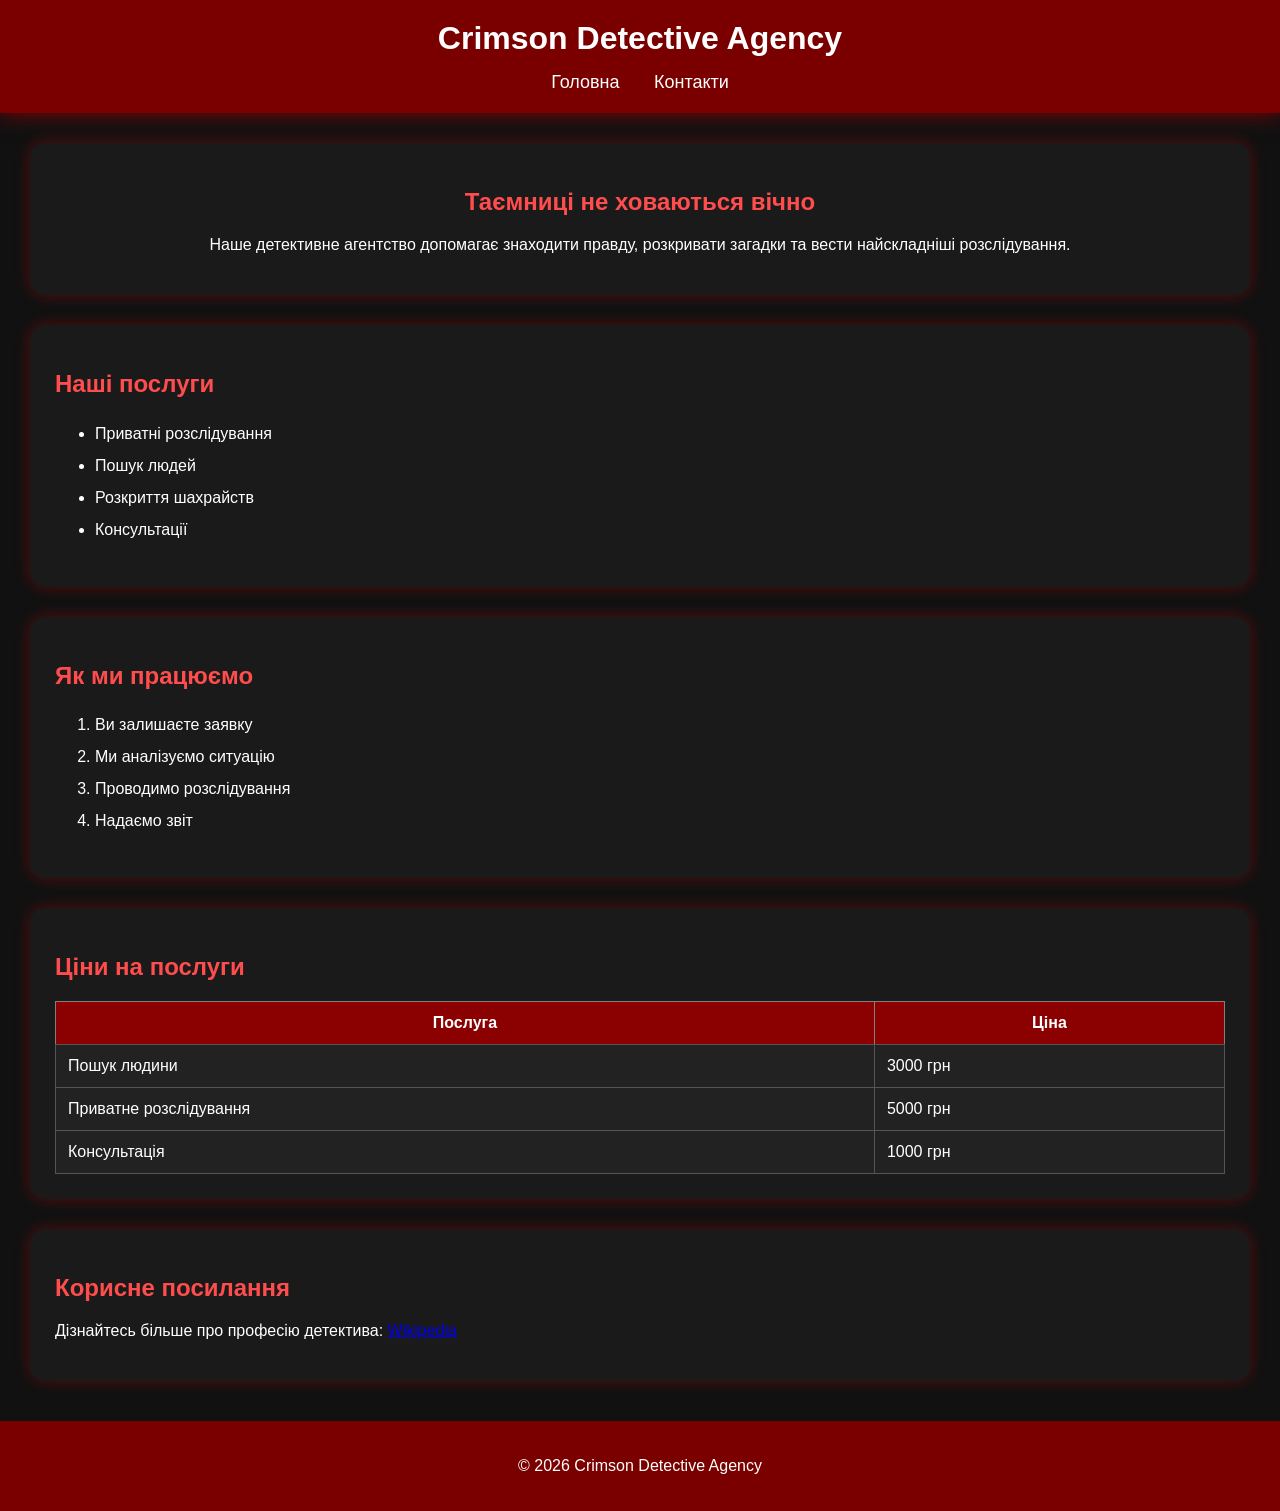
<file: index.html>
<!DOCTYPE html>
<html lang="uk">
<head>
    <meta charset="UTF-8">
    <meta name="viewport" content="width=device-width, initial-scale=1.0">
    <title>Crimson Detective Agency</title>
    <link rel="stylesheet" href="style.css">
</head>
<body>

<header>
    <h1>Crimson Detective Agency</h1>
    <nav>
        <a href="index.html">Головна</a>
        <a href="contacts.html">Контакти</a>
    </nav>
</header>

<section class="hero">
    <h2>Таємниці не ховаються вічно</h2>
    <p>
        Наше детективне агентство допомагає знаходити правду, 
        розкривати загадки та вести найскладніші розслідування.
    </p>
</section>

<section>
    <h2>Наші послуги</h2>

    <ul>
        <li>Приватні розслідування</li>
        <li>Пошук людей</li>
        <li>Розкриття шахрайств</li>
        <li>Консультації</li>
    </ul>
</section>

<section>
    <h2>Як ми працюємо</h2>

    <ol>
        <li>Ви залишаєте заявку</li>
        <li>Ми аналізуємо ситуацію</li>
        <li>Проводимо розслідування</li>
        <li>Надаємо звіт</li>
    </ol>
</section>

<section>
    <h2>Ціни на послуги</h2>

    <table border="1">
        <tr>
            <th>Послуга</th>
            <th>Ціна</th>
        </tr>

        <tr>
            <td>Пошук людини</td>
            <td>3000 грн</td>
        </tr>

        <tr>
            <td>Приватне розслідування</td>
            <td>5000 грн</td>
        </tr>

        <tr>
            <td>Консультація</td>
            <td>1000 грн</td>
        </tr>
    </table>
</section>

<section>
    <h2>Корисне посилання</h2>
    <p>
        Дізнайтесь більше про професію детектива:
        <a href="https://uk.wikipedia.org/wiki/Детектив" target="_blank">
            Wikipedia
        </a>
    </p>
</section>

<footer>
    <p>© 2026 Crimson Detective Agency</p>
</footer>

</body>
</html>
</file>
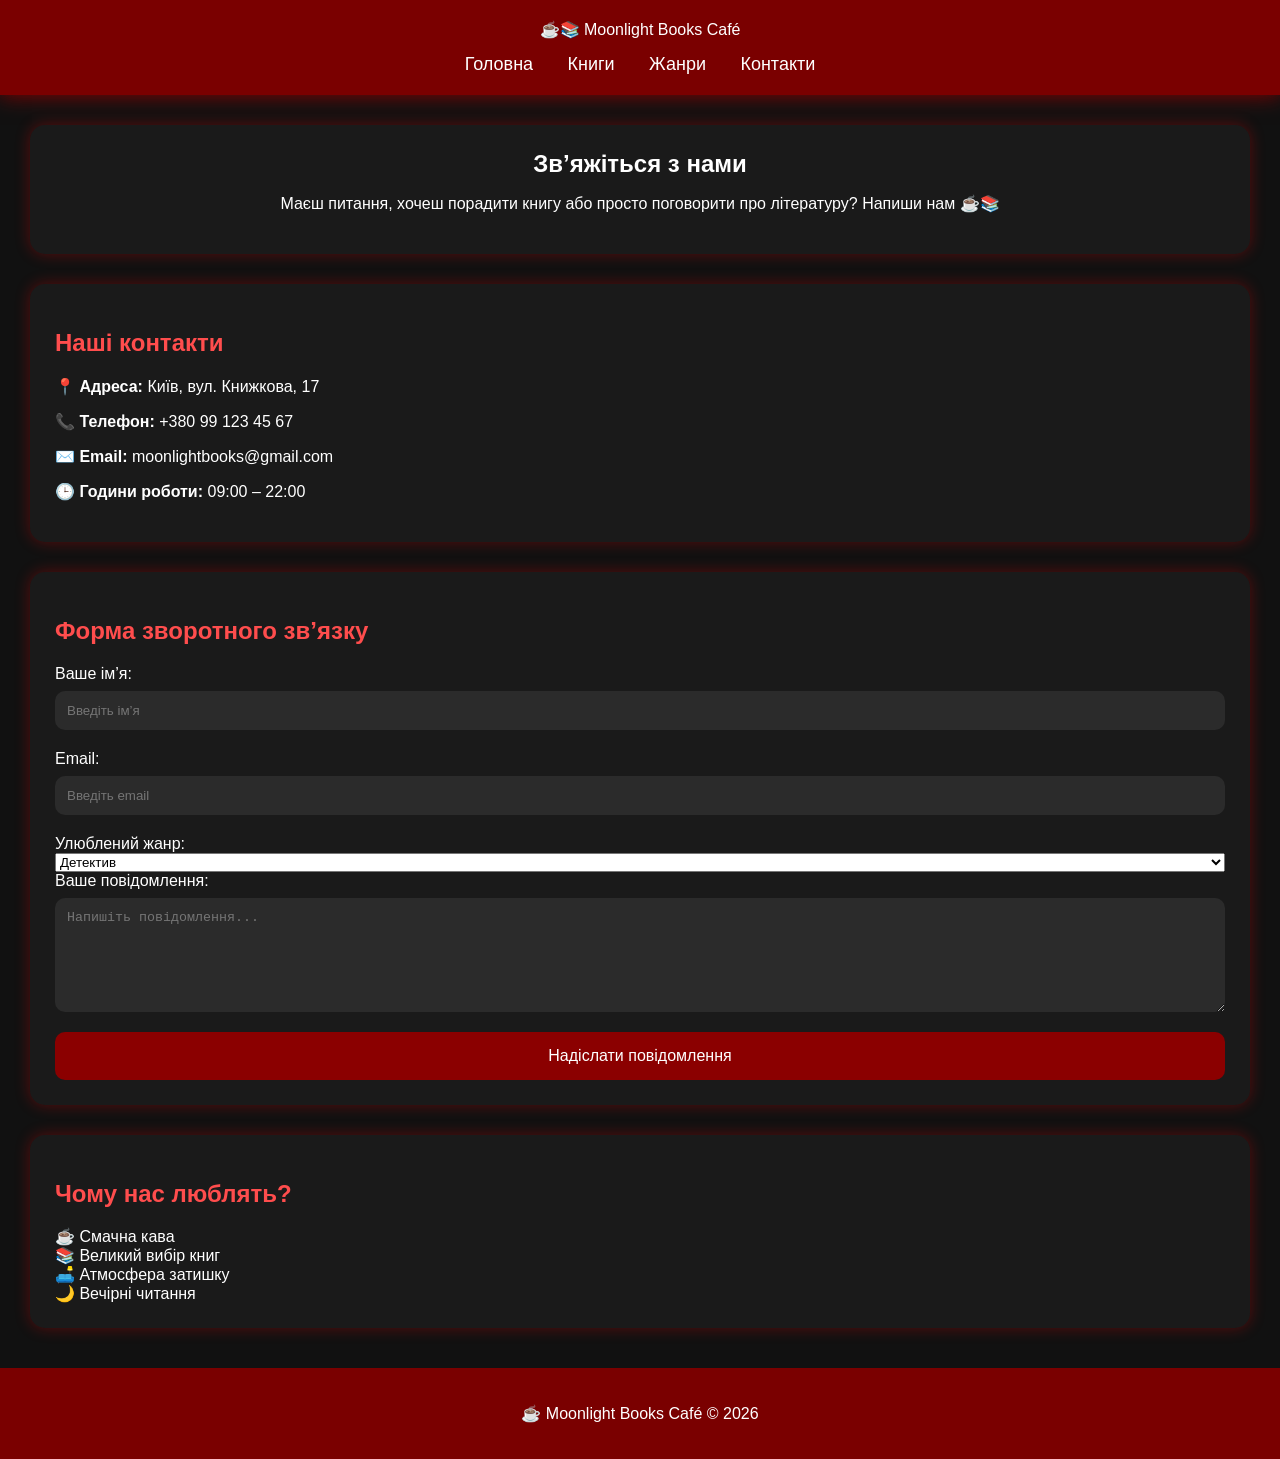
<file: contacts.html>
<!DOCTYPE html>
<html lang="uk">
<head>
    <meta charset="UTF-8">
    <meta name="viewport" content="width=device-width, initial-scale=1.0">
    <title>Контакти | Moonlight Books Café</title>
    <link rel="stylesheet" href="style.css">
</head>
<body>

<header>
    <div class="logo">
        ☕📚 Moonlight Books Café
    </div>

    <nav>
        <a href="index.html">Головна</a>
        <a href="index.html#books">Книги</a>
        <a href="index.html#genres">Жанри</a>
        <a href="contacts.html">Контакти</a>
    </nav>
</header>

<section class="hero">
    <h1>Зв’яжіться з нами</h1>

    <p>
        Маєш питання, хочеш порадити книгу
        або просто поговорити про літературу?
        Напиши нам ☕📚
    </p>
</section>

<section>
    <h2>Наші контакти</h2>

    <div class="day-card">
        <p><strong>📍 Адреса:</strong> Київ, вул. Книжкова, 17</p>
        <p><strong>📞 Телефон:</strong> +380 99 123 45 67</p>
        <p><strong>✉️ Email:</strong> moonlightbooks@gmail.com</p>
        <p><strong>🕒 Години роботи:</strong> 09:00 – 22:00</p>
    </div>
</section>

<section>
    <h2>Форма зворотного зв’язку</h2>

    <div class="day-card">
        <form>

            <label>Ваше ім’я:</label>
            <input type="text" placeholder="Введіть ім’я" required>

            <label>Email:</label>
            <input type="email" placeholder="Введіть email" required>

            <label>Улюблений жанр:</label>
            <select>
                <option>Детектив</option>
                <option>Фентезі</option>
                <option>Романтика</option>
                <option>Фантастика</option>
                <option>Жахи</option>
                <option>Класика</option>
            </select>

            <label>Ваше повідомлення:</label>
            <textarea rows="6"
            placeholder="Напишіть повідомлення..."></textarea>

            <button type="submit">
                Надіслати повідомлення
            </button>

        </form>
    </div>
</section>

<section>
    <h2>Чому нас люблять?</h2>

    <div class="genres">
        <div class="genre">☕ Смачна кава</div>
        <div class="genre">📚 Великий вибір книг</div>
        <div class="genre">🛋️ Атмосфера затишку</div>
        <div class="genre">🌙 Вечірні читання</div>
    </div>
</section>

<footer>
    <p>☕ Moonlight Books Café © 2026</p>
</footer>

</body>
</html>
</file>
<file: style.css>
body {
    margin: 0;
    font-family: Arial, sans-serif;
    background-color: #111;
    color: white;
}

header {
    background: #7a0000;
    padding: 20px;
    text-align: center;
    box-shadow: 0 0 20px darkred;
}

h1 {
    margin: 0;
    color: white;
}

nav {
    margin-top: 15px;
}

nav a {
    color: white;
    text-decoration: none;
    margin: 15px;
    font-size: 18px;
    transition: 0.3s;
}

nav a:hover {
    color: #ff4d4d;
}

section {
    background: #1a1a1a;
    margin: 30px;
    padding: 25px;
    border-radius: 15px;
    box-shadow: 0 0 15px rgba(255, 0, 0, 0.3);
}

.hero {
    text-align: center;
}

h2 {
    color: #ff4d4d;
}

ul, ol {
    line-height: 2;
}

table {
    width: 100%;
    border-collapse: collapse;
    background: #222;
}

th {
    background: #8b0000;
    color: white;
    padding: 12px;
}

td {
    padding: 12px;
    border: 1px solid #555;
}

form {
    display: flex;
    flex-direction: column;
}

input,
textarea {
    margin-top: 8px;
    margin-bottom: 20px;
    padding: 12px;
    border: none;
    border-radius: 10px;
    background: #2b2b2b;
    color: white;
}

button {
    background: darkred;
    color: white;
    border: none;
    padding: 15px;
    border-radius: 10px;
    cursor: pointer;
    font-size: 16px;
    transition: 0.3s;
}

button:hover {
    background: red;
}

footer {
    text-align: center;
    background: #7a0000;
    padding: 20px;
    margin-top: 40px;
}
</file>
